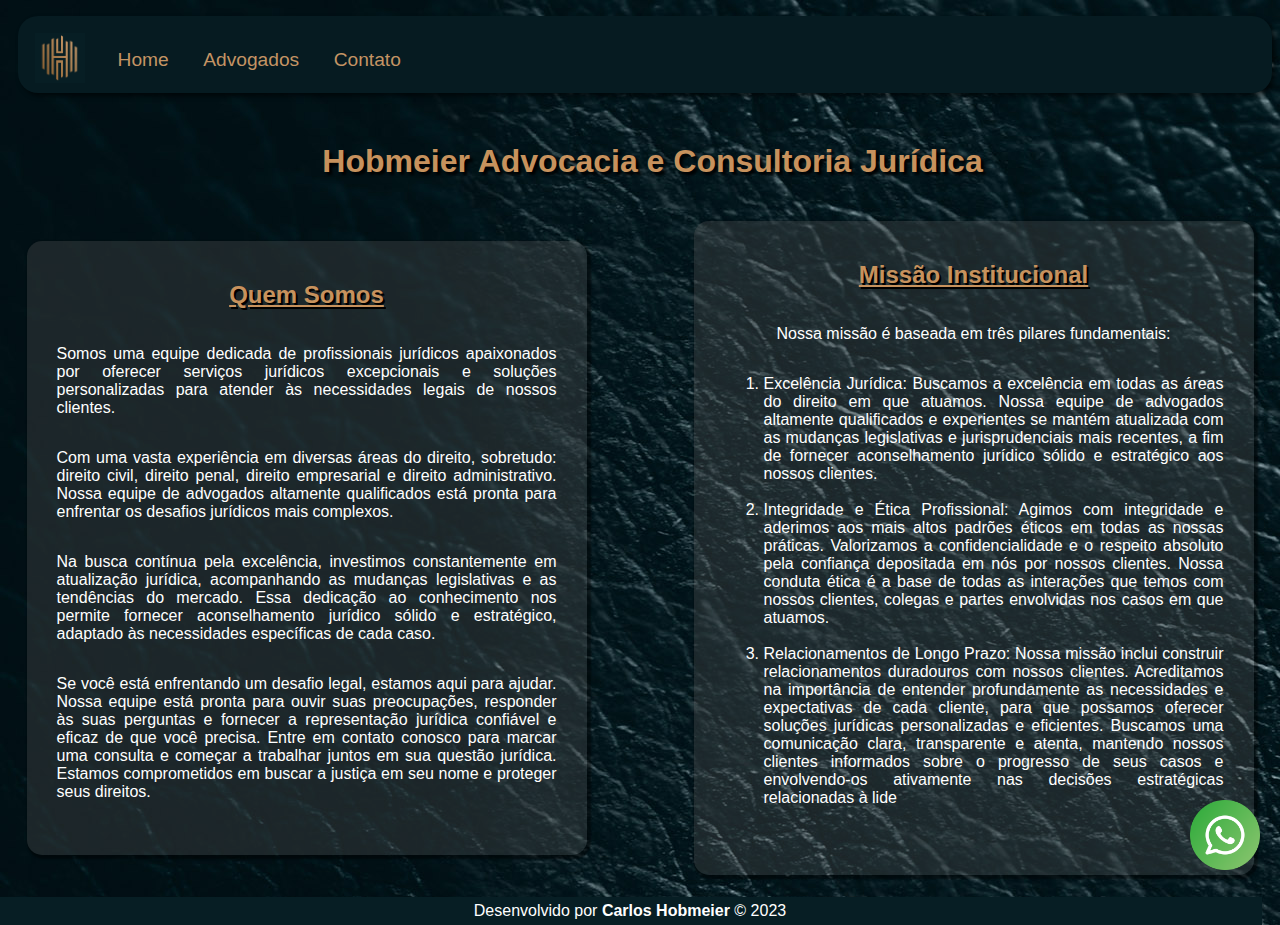
<file: index.html>
<!DOCTYPE html>
<html lang="pt-br">
<head>
    <meta charset="UTF-8">
    <meta http-equiv="X-UA-Compatible" content="IE=edge">
    <meta name="viewport" content="width=device-width, initial-scale=1.0">
    <title>Hobmeier Advocacia & Consultoria Jurídica</title>
    <link rel="stylesheet" href="styles.css">
    <link rel="shortcut icon" href="Images/favicon.ico" type="image/x-icon">

</head>
<body id="comeco">

        <nav id="menu">
            <ul>
                <li>
                    <img id="logo" src="Images/escura.jpg" alt="logotipo" height="50px">
                </li>
                <li> <a href="index.html"> Home </a> </li>
                <li> <a href="advogados.html"> Advogados </a> </li>
                <li> <a href="contato.html"> Contato </a> </li>
            </ul>
        </nav>
        <h1>Hobmeier Advocacia e Consultoria Jurídica </h1>
        <div id="container">
            <div id="quemsomos">
                <h2>Quem Somos</h2>
                <p>Somos uma equipe dedicada de profissionais jurídicos apaixonados por oferecer serviços jurídicos excepcionais e soluções personalizadas para atender às necessidades legais de nossos clientes.</p>
                <p>Com uma vasta experiência em diversas áreas do direito, sobretudo: direito civil, direito penal, direito empresarial e direito administrativo. Nossa equipe de advogados altamente qualificados está pronta para enfrentar os desafios jurídicos mais complexos.</p>
                <p>Na busca contínua pela excelência, investimos constantemente em atualização jurídica, acompanhando as mudanças legislativas e as tendências do mercado. Essa dedicação ao conhecimento nos permite fornecer aconselhamento jurídico sólido e estratégico, adaptado às necessidades específicas de cada caso.</p>
                <p>Se você está enfrentando um desafio legal, estamos aqui para ajudar. Nossa equipe está pronta para ouvir suas preocupações, responder às suas perguntas e fornecer a representação jurídica confiável e eficaz de que você precisa. Entre em contato conosco para marcar uma consulta e começar a trabalhar juntos em sua questão jurídica. Estamos comprometidos em buscar a justiça em seu nome e proteger seus direitos.</p> <br>
            </div>
            <div class="centro"></div>
            <div id="missao">
                <h2>Missão Institucional</h2>
                <p>Nossa missão é baseada em três pilares fundamentais:
                    <ol>
                    
                    <li>Excelência Jurídica: Buscamos a excelência em todas as áreas do direito em que atuamos. Nossa equipe de advogados altamente qualificados e experientes se mantém atualizada com as mudanças legislativas e jurisprudenciais mais recentes, a fim de fornecer aconselhamento jurídico sólido e estratégico aos nossos clientes.</li> <br>
                    
                    <li>Integridade e Ética Profissional: Agimos com integridade e aderimos aos mais altos padrões éticos em todas as nossas práticas. Valorizamos a confidencialidade e o respeito absoluto pela confiança depositada em nós por nossos clientes. Nossa conduta ética é a base de todas as interações que temos com nossos clientes, colegas e partes envolvidas nos casos em que atuamos.</li><br>
                    
                    <li>Relacionamentos de Longo Prazo: Nossa missão inclui construir relacionamentos duradouros com nossos clientes. Acreditamos na importância de entender profundamente as necessidades e expectativas de cada cliente, para que possamos oferecer soluções jurídicas personalizadas e eficientes. Buscamos uma comunicação clara, transparente e atenta, mantendo nossos clientes informados sobre o progresso de seus casos e envolvendo-os ativamente nas decisões estratégicas relacionadas à lide</li>
                    
                    </ol>
                </p>
                </div>
        </div>

        <a id="whats" href="https://wa.me/999790762" target="_blank"><img src="Images/whatsapp (1).png" width="70px"></a>

        <footer id="footer">Desenvolvido por <strong>Carlos Hobmeier</strong> © 2023</footer>

</body>
</html>
</file>
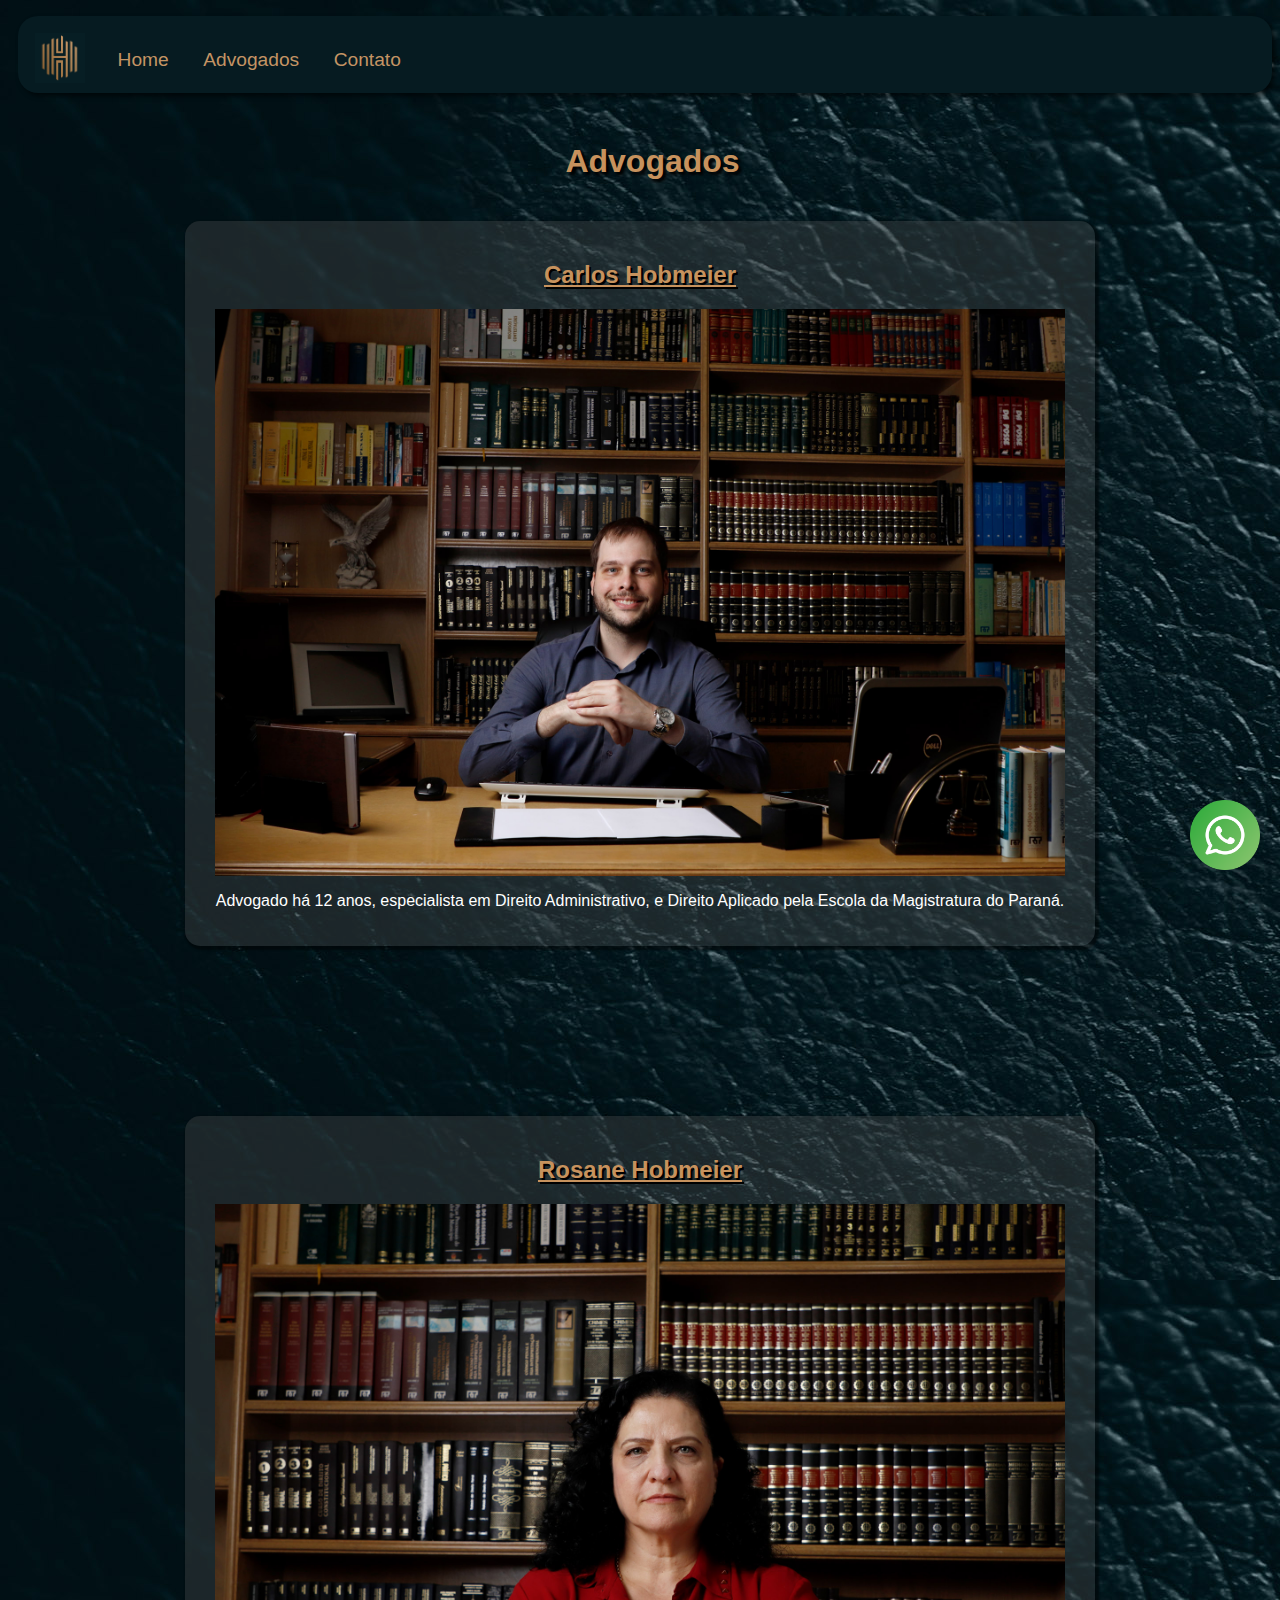
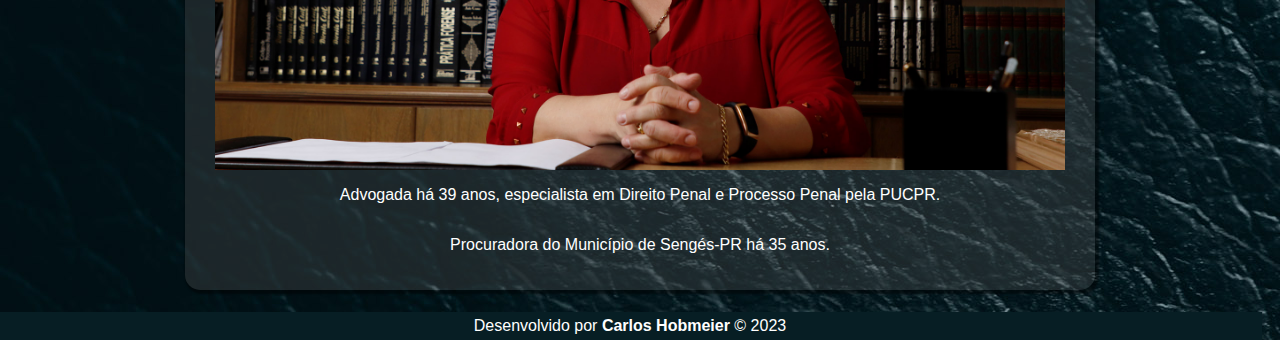
<file: advogados.html>
<!DOCTYPE html>
<html lang="pt-br">
<head>
    <meta charset="UTF-8">
    <meta http-equiv="X-UA-Compatible" content="IE=edge">
    <meta name="viewport" content="width=device-width, initial-scale=1.0">
    <title>Hobmeier Advocacia & Consultoria Jurídica</title>
    <link rel="stylesheet" href="styles.css">
    <link rel="shortcut icon" href="Images/favicon.ico" type="image/x-icon">

</head>
<body id="comeco">

        <nav id="menu">
            <ul>
                <li>
                    <img id="logo" src="Images/escura.jpg" alt="logotipo" height="50px">
                </li>
                <li> <a href="index.html"> Home </a> </li>
                <li> <a href="advogados.html"> Advogados </a> </li>
                <li> <a href="contato.html"> Contato </a> </li>
            </ul>
        </nav>
        <h1>Advogados </h1>
        <div id="container2">
            <div id="carlos">
                <h2>Carlos Hobmeier</h2>
                <img src="./Images/MG_3136 recortada.jpg" alt="carlos_hobmeier" width="850px">
                <p>Advogado há 12 anos, especialista em Direito Administrativo, e Direito Aplicado pela Escola da Magistratura do Paraná.</p>
            </div>
            <div class="centro"></div>
            <div id="rosane">
                <h2>Rosane Hobmeier</h2>
                <img src="./Images/MG_3230.JPG" alt="rosane_hobmeier" width="850px">
                <p>Advogada há 39 anos, especialista em Direito Penal e Processo Penal pela PUCPR.</p>
                <p>Procuradora do Município de Sengés-PR há 35 anos.</p>

                </div>
        </div>

        <a id="whats" href="https://wa.me/999790762" target="_blank"><img src="Images/whatsapp (1).png" width="70px"></a>

        <footer id="footer">Desenvolvido por <strong>Carlos Hobmeier</strong> © 2023</footer>

</body>
</html>
</file>
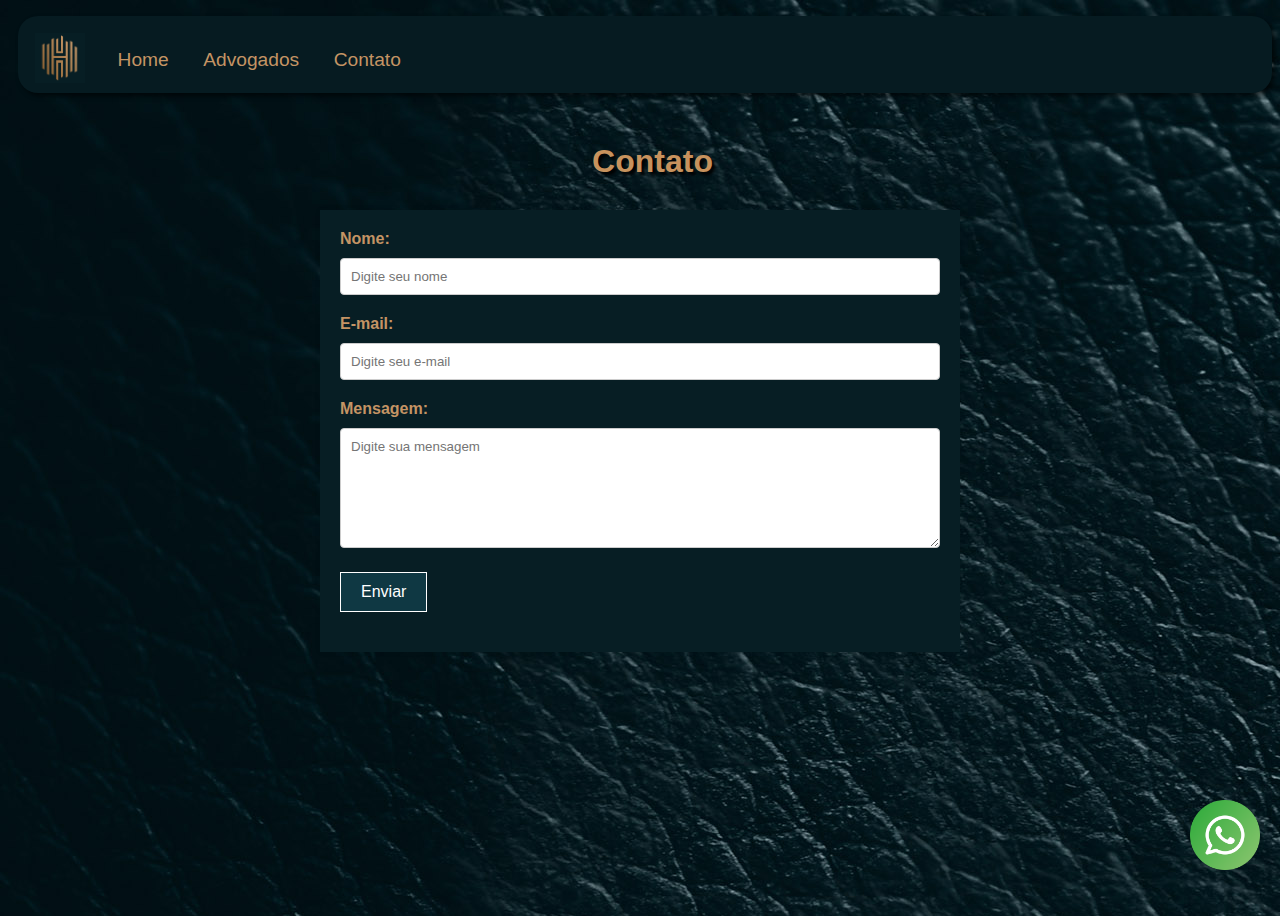
<file: contato.html>
<!DOCTYPE html>

<html lang="pt-br">
    <head>
        <meta charset="UTF-8">
        <meta http-equiv="X-UA-Compatible" content="IE=edge">
        <meta name="viewport" content="width=device-width, initial-scale=1.0">
        <title>Hobmeier Advocacia & Consultoria Jurídica</title>
        <link rel="stylesheet" href="styles.css">
        <link rel="shortcut icon" href="Images/favicon.ico" type="image/x-icon">
    
    </head>
    <body id="comeco">

        <nav id="menu">
            <ul>
                <li>
                    <img id="logo" src="Images/escura.jpg" alt="logotipo" height="50px">
                </li>
                <li> <a href="index.html"> Home </a> </li>
                <li> <a href="advogados.html"> Advogados </a> </li>
                <li> <a href="contato.html"> Contato </a> </li>
            </ul>
        </nav>
        <h1>Contato </h1>
  <div class="container3">
    <form>
      <div class="form-group">
        <label for="name">Nome:</label>
        <input type="text" id="name" name="name" placeholder="Digite seu nome" required>
      </div>
      <div class="form-group">
        <label for="email">E-mail:</label>
        <input type="email" id="email" name="email" placeholder="Digite seu e-mail" required>
      </div>
      <div class="form-group">
        <label for="message">Mensagem:</label>
        <textarea id="message" name="message" placeholder="Digite sua mensagem" required></textarea>
      </div>
      <div class="form-group">
        <button type="submit">Enviar</button>
      </div>
    </form>
  </div>

  <a id="whats" href="https://wa.me/999790762" target="_blank"><img src="Images/whatsapp (1).png" width="70px"></a>



</body>
</html>
</file>
<file: styles.css>
* {
    font-family: 'Franklin Gothic Medium', 'Arial Narrow', Arial, sans-serif;
}

body {
    background-image: url(Images/pexels-eva-bronzini-7598668.jpg);
    position: relative;
    max-width: 100%;
    min-height: 100vh;
    background-repeat: repeat-y;
    margin-bottom: 0px;
}

#menu {
    background-color: #061b21;
    border-radius: 20px 20px 20px 20px;
    box-shadow: 3px 3px 5px rgba(0, 0, 0, 0.591);
    margin-left:10px;
}

#menu:hover {
    background-color: #071e24;
    border-radius: 20px 20px 20px 20px;
    box-shadow: 3px 3px 5px rgba(0, 0, 0, 0.591);
}

#menu ul{
    list-style: none;
    padding: 0;
    min-width: 1000px;
}

#menu ul li {
    display: inline;
}

#menu ul li a {
    color: #c49464;
    padding: 10px 15px 10px 15px;
    display: inline-block;
    text-decoration: none;
    font-size: 1.2em;
    margin-bottom: 12px;
}

#menu ul li a:hover {
    background-color: #0a2a33;
    color: #946932;
    font-weight: bold;
    font-size: 1.4em;
    border-radius: 10%;
}


#logo {
    position: relative;
    top: 17px;
    left: 17px;
    margin-right: 30px;
}


h1 {
    color: #c7925d;
    margin-left: 25px;
    margin-top: 50px;
    text-shadow: 3px 3px 3px #000000;
    text-align: center;
}

h2 {
    color: #c7925d;
    text-align: center;
    text-decoration: underline;
    text-shadow: 2px 2px black;
}

p {
    color: #fff;
    text-align: justify;
    font-family: 'Trebuchet MS', 'Lucida Sans Unicode', 'Lucida Grande', 'Lucida Sans', Arial, sans-serif
}

li {
    color: #fff;
    text-align: justify;
    font-family: 'Trebuchet MS', 'Lucida Sans Unicode', 'Lucida Grande', 'Lucida Sans', Arial, sans-serif
}

#container {
 
    display: flex;
    flex-direction: row;
    justify-content: center;
    align-items: center;
}

#container2 {
 
    display: flex;
    flex-direction: column;
    justify-content: center;
    align-items: center;
}

.centro {
    max-width: 500px;
    margin-left: 10px;
    margin-top: 10px;

    padding: 20px 30px 20px 30px;
    border-radius: 15px 15px 15px 15px;
    display: flex;
    flex-direction: column;
    justify-content: center;
    align-items: center;

    margin-bottom: 50px;
}

#missao {
    max-width: 500px;
    margin-left: 40px;
    margin-top: 20px;
    background-color: #55555555;
    padding: 20px 30px 20px 30px;
    border-radius: 15px 15px 15px 15px;
    box-shadow: 2px 2px 2px 2px rgba(0, 0, 0, 0.451);
    display: flex;
    flex-direction: column;
    justify-content: center;
    align-items: center;
    margin-left: auto;
    margin-right: auto; 
    margin-bottom: 50px;
}

#missao:hover {
    max-width: 500px;
    margin-left: 40px;
    margin-top: 20px;
    background-color: #5555556a;
    padding: 20px 30px 20px 30px;
    display: flex;
    flex-direction: column;
    justify-content: center;
    align-items: center;
    margin-left: auto;
    margin-right: auto;
    margin-bottom: 50px;
}

#quemsomos {
    max-width: 500px;
    margin-left: 40px;
    margin-top: 20px;
    background-color: #55555555;
    padding: 20px 30px 20px 30px;
    border-radius: 15px 15px 15px 15px;
    box-shadow: 2px 2px 2px 2px rgba(0, 0, 0, 0.451);
    display: flex;
    flex-direction: column;
    justify-content: center;
    align-items: center;
    margin-left: auto;
    margin-right: auto; 
    margin-bottom: 50px;
}

#quemsomos:hover {
    max-width: 500px;
    margin-left: 40px;
    margin-top: 20px;
    background-color: #5555556a;
    padding: 20px 30px 20px 30px;
    display: flex;
    flex-direction: column;
    justify-content: center;
    align-items: center;
    margin-left: auto;
    margin-right: auto;
    margin-bottom: 50px;
}


#carlos {
    max-width: 870px;
    margin-left: 40px;
    margin-top: 20px;
    background-color: #55555555;
    padding: 20px 30px 20px 30px;
    border-radius: 15px 15px 15px 15px;
    box-shadow: 2px 2px 2px 2px rgba(0, 0, 0, 0.451);
    display: flex;
    flex-direction: column;
    justify-content: center;
    align-items: center;
    margin-left: auto;
    margin-right: auto; 
    margin-bottom: 0px;
    margin-bottom: 50px;
}

#carlos:hover {
    max-width: 870px;
    margin-left: 40px;
    margin-top: 20px;
    background-color: #5555556a;
    padding: 20px 30px 20px 30px;
    display: flex;
    flex-direction: column;
    justify-content: center;
    align-items: center;
    margin-left: auto;
    margin-right: auto;
    margin-bottom: 50px;
}


#rosane {
    max-width: 870px;
    margin-left: 40px;
    margin-top: 20px;
    background-color: #55555555;
    padding: 20px 30px 20px 30px;
    border-radius: 15px 15px 15px 15px;
    box-shadow: 2px 2px 2px 2px rgba(0, 0, 0, 0.451);
    display: flex;
    flex-direction: column;
    justify-content: center;
    align-items: center;
    margin-left: auto;
    margin-right: auto; 
    margin-bottom: 50px;
}

#rosane:hover {
    max-width: 870px;
    margin-left: 40px;
    margin-top: 20px;
    background-color: #5555556a;
    padding: 20px 30px 20px 30px;
    display: flex;
    flex-direction: column;
    justify-content: center;
    align-items: center;
    margin-left: auto;
    margin-right: auto;
    margin-bottom: 50px;
}

#footer {
    color:#fff;
    position: absolute;
    bottom: 0;
    width: 100%;
    background-color: #071e24;
    text-align: center;
    padding-top: 5px;
    padding-bottom: 5px;
    margin-left: -10px;
}

#whats {
    position: fixed;
    bottom: 30px;
    right: 20px;
    width: 70px;
    height: 70px;
}

#whats:hover {

    bottom: 24px;
    right: 14px;
    width: 75px;
    height: 75px;
}




.container3 {
  max-width: 600px;
  margin: 0 auto;
  padding: 20px;
  background-color: #071e24;
  box-shadow: 0 0 5px rgba(0, 0, 0, 0.1);
  margin-top: 30px;
  margin-bottom: 130px;
}

form {
    margin-bottom: 20px;
}

.form-group {
  margin-bottom: 20px;
}

.form-group label {
  display: block;
  font-weight: bold;
  color: #c49464;
  margin-bottom: 10px;
}

.form-group input,
.form-group textarea {
  width: 100%;
  padding: 10px;
  border: 1px solid #ccc;
  border-radius: 4px;
  box-sizing: border-box;
}

.form-group textarea {
  height: 120px;
}

.form-group button {
  padding: 10px 20px;
  background-color: #0f3843;
  border: 1px solid #fff;
  color: #fff;
  cursor: pointer;
  font-size: 16px;
}

.form-group button:hover {
    padding: 10px 20px;
    background-color: #144857;
    border: 1px solid #fff;
    color: #fff;
    cursor: pointer;
    font-size: 16px;
  }
</file>
